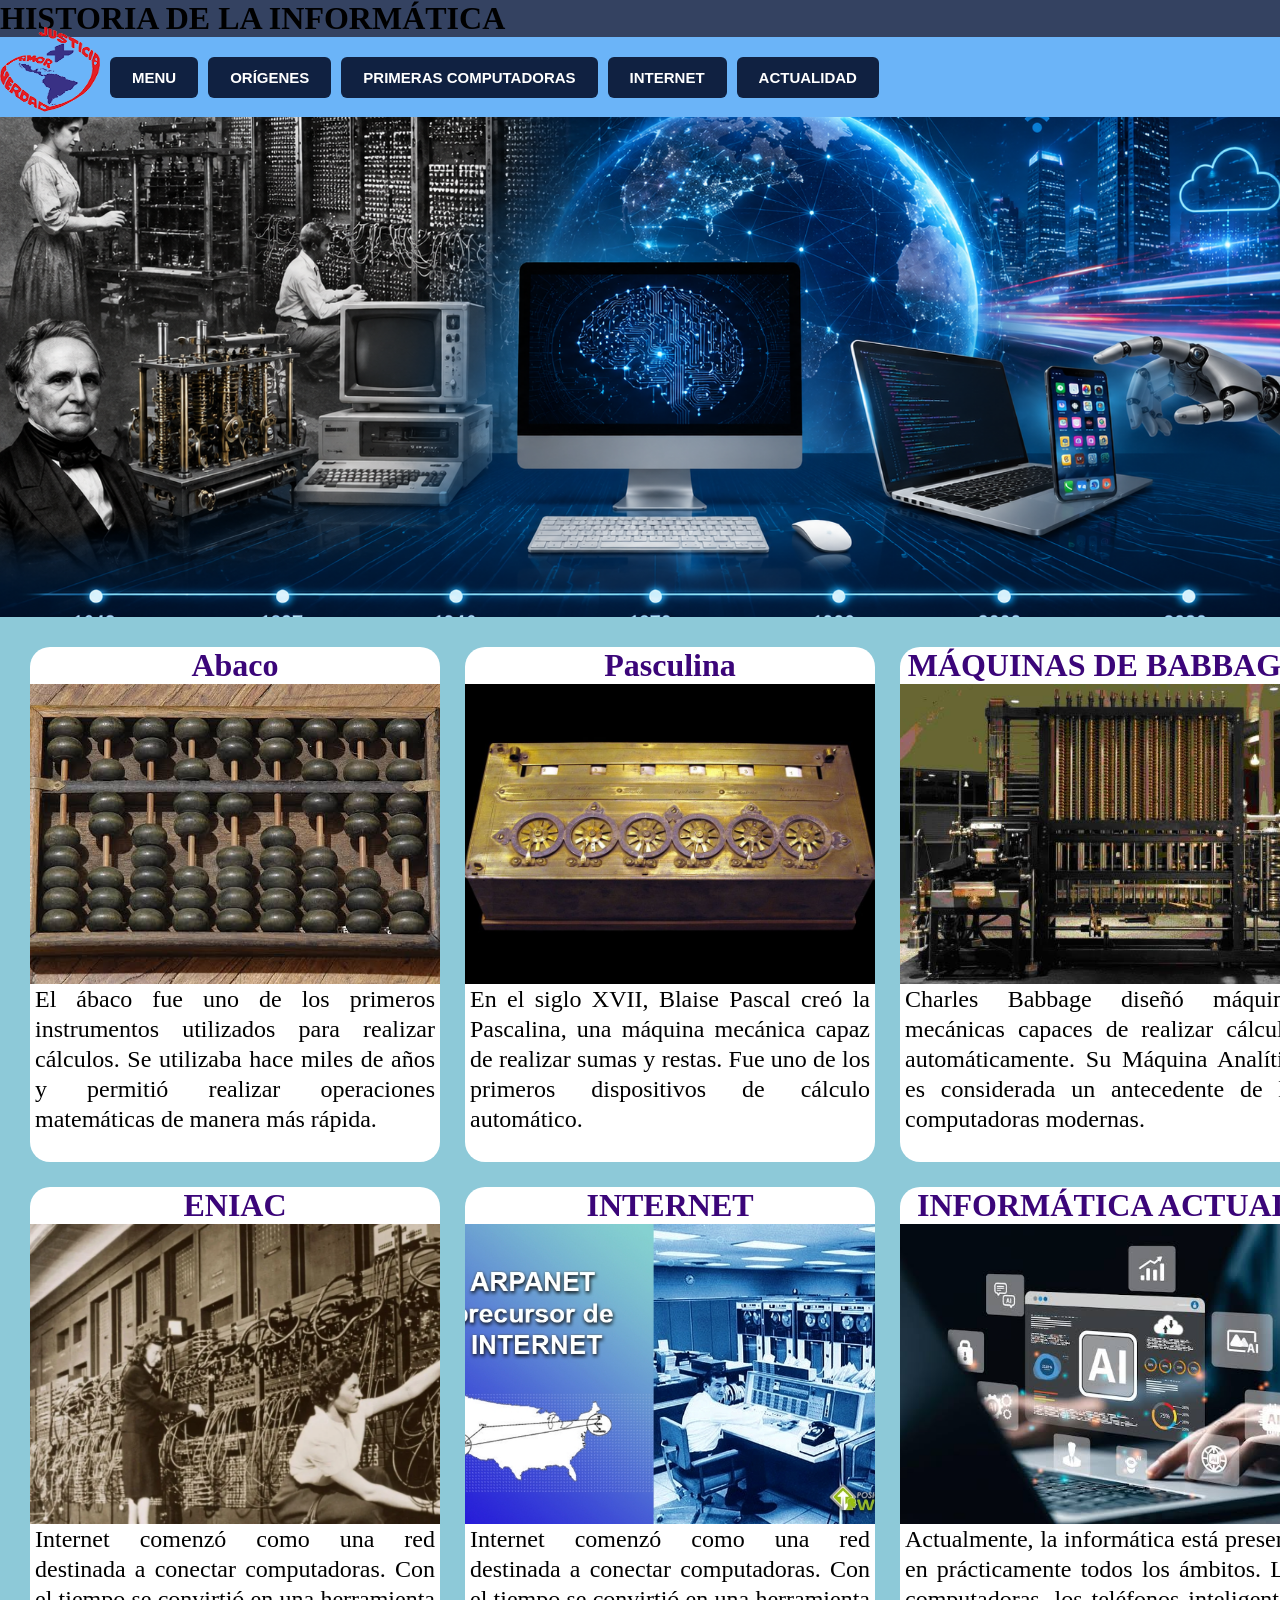
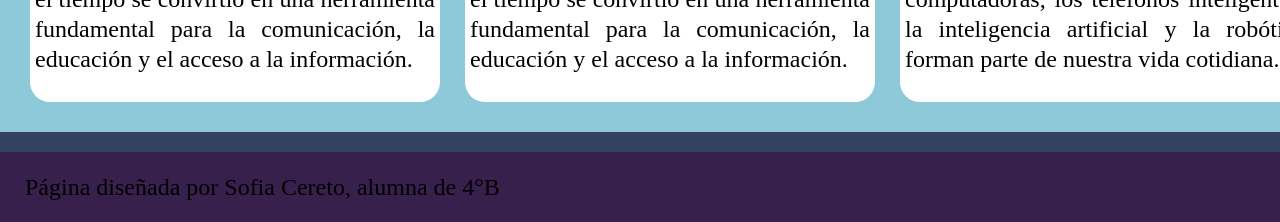
<file: index.html>
<!DOCTYPE html>
<html>
<head>
    <meta charset="UTF-8">
    <meta name="viewport" content="width=device-width, initial-scale=1.0">
    <title>TPCereto</title>
    <link href="styles.css" rel="stylesheet" type="text/css" />
</head>
<body>
  <h1>HISTORIA DE LA INFORMÁTICA</h1>     
<div id="contenedor">
      <div id="encabezado">
        <img src="img/logosagradocolegio.png"/>
        <a href="index.html"><button class="btn">MENU</button></a>
        <a href="origenes.html"><button class="btn">ORÍGENES</button></a>
        <a href="primerascomputadoras.html"><button class="btn">PRIMERAS COMPUTADORAS</button></a>
        <a href="internet.html"><button class="btn">INTERNET</button></a>
        <a href="actualidad.html"><button class="btn">ACTUALIDAD</button></a>
      </div>


      <div id="banner"></div>

      <div id="centro">

        <div class="cajas">
          <h2>Abaco</h2>
          <img src="img/images.jfif"/>
          <p>
            El ábaco fue uno de los primeros instrumentos utilizados para realizar cálculos. Se utilizaba hace miles de años y permitió realizar operaciones matemáticas de manera más rápida.
          </p>
        </div>
        <div class="cajas">
          <h2>Pasculina</h2>
          <img src="img/pascalina.jpg"/>
          <p>
           En el siglo XVII, Blaise Pascal creó la Pascalina, una máquina mecánica capaz de realizar sumas y restas. Fue uno de los primeros dispositivos de cálculo automático.
          </p>
        </div>
        <div class="cajas">
          <h2>MÁQUINAS DE BABBAGE</h2>
          <img src="img/máquina analítica..jpg"/>
          <p>
           Charles Babbage diseñó máquinas mecánicas capaces de realizar cálculos automáticamente. Su Máquina Analítica es considerada un antecedente de las computadoras modernas.
          </p>
        </div>
        <div class="cajas">
          <h2>ENIAC</h2>
          <img src="img/eniac.webp"/>
          <p>
           Internet comenzó como una red destinada a conectar computadoras. Con el tiempo se convirtió en una herramienta fundamental para la comunicación, la educación y el acceso a la información. 
          </p>
        </div>
        <div class="cajas">
          <h2>INTERNET</h2>
          <img src="img/ARPANET.jpg"/>
          <p>
          Internet comenzó como una red destinada a conectar computadoras. Con el tiempo se convirtió en una herramienta fundamental para la comunicación, la educación y el acceso a la información.
          </p>
        </div>
        <div class="cajas">
          <h2>INFORMÁTICA ACTUAL</h2>
          <img src="img/IA.jpg"/>
          <p>
           Actualmente, la informática está presente en prácticamente todos los ámbitos. Las computadoras, los teléfonos inteligentes, la inteligencia artificial y la robótica forman parte de nuestra vida cotidiana.
          </p>
        </div>
      </div>

      <div id="footer">
        <p>Página diseñada por Sofia Cereto, alumna de 4°B</p>
      </div>

    </div>
</div>
  </body>
</html>
</file>
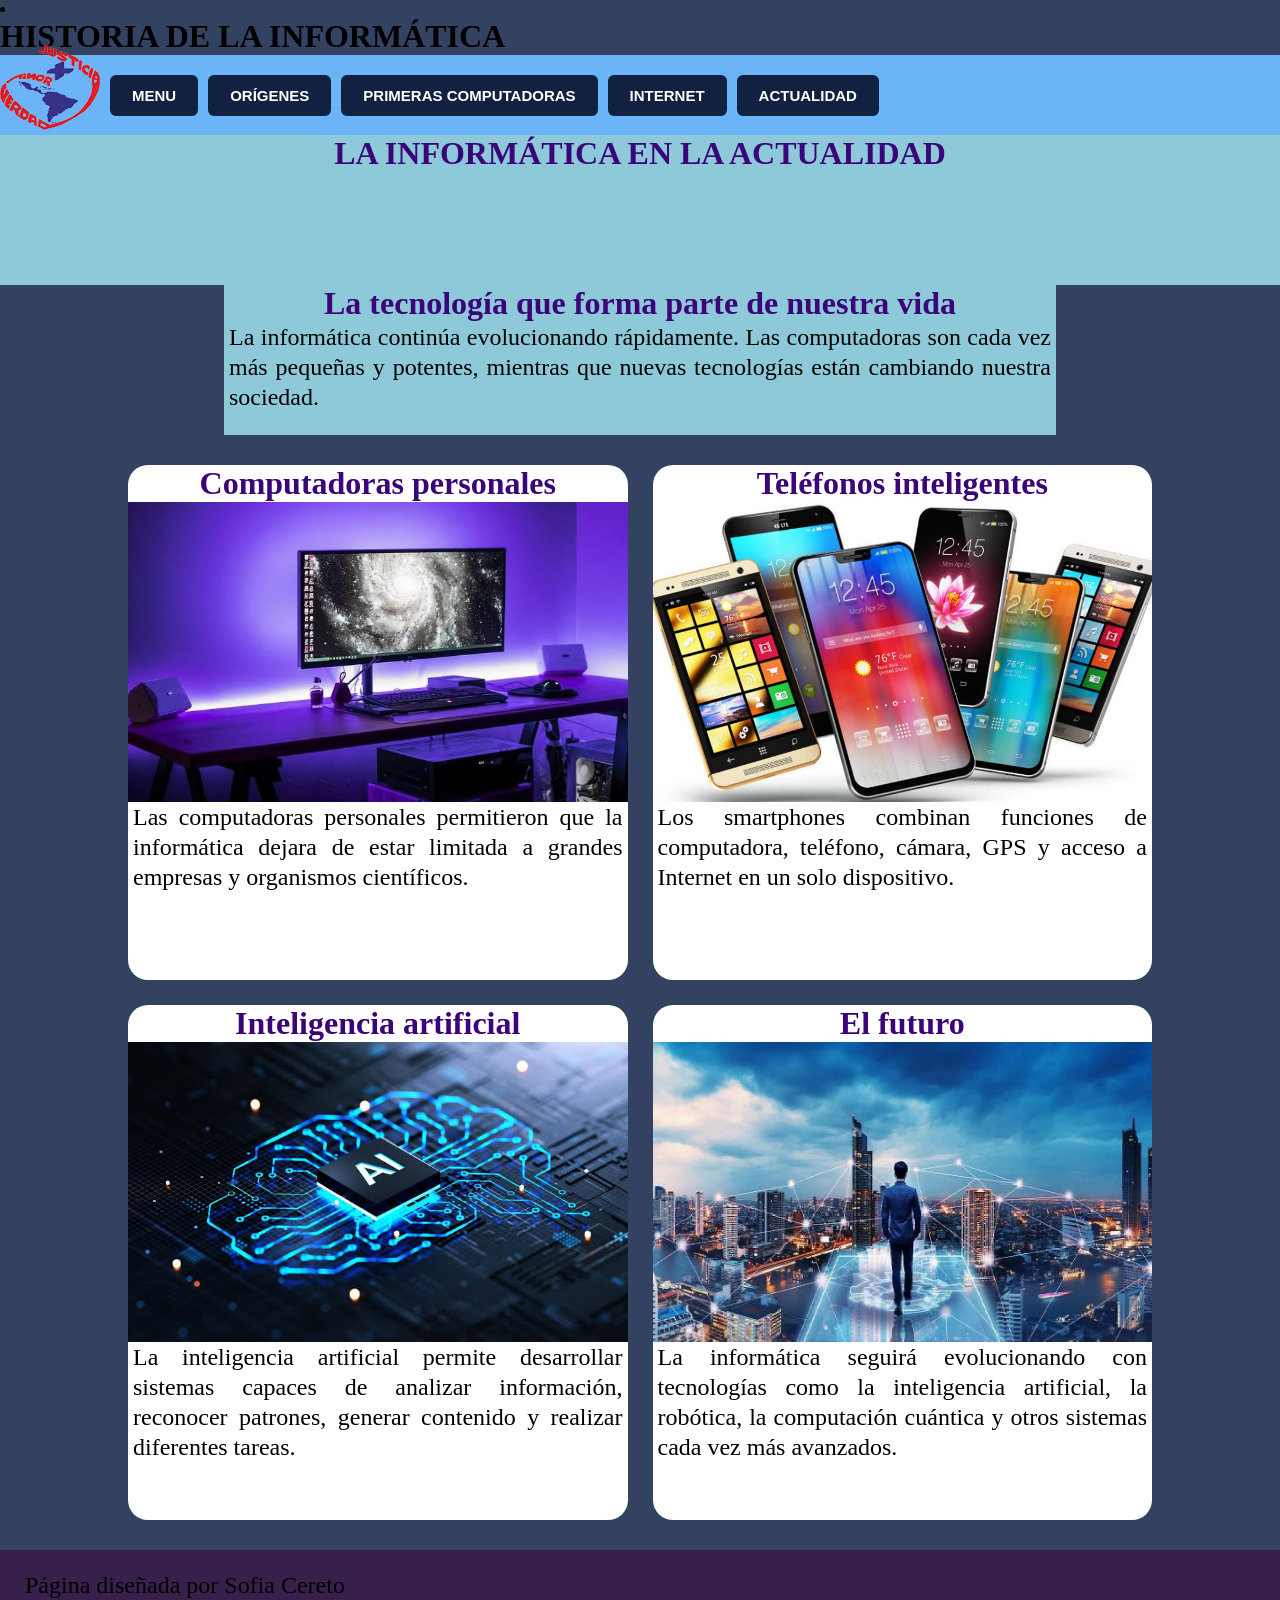
<file: actualidad.html>
<!DOCTYPE html>
<html>
<head>
    <meta charset="UTF-8">
    <meta name="viewport" content="width=device-width, initial-scale=1.0">
    <title>TPCereto</title>
    <link href="styles.css" rel="stylesheet" type="text/css" />
</head>
<body>
  <li><h1>HISTORIA DE LA INFORMÁTICA</h1></li>       
<div id="contenedor">
      <div id="encabezado">
        <img src="img/logosagradocolegio.png"/>
        <a href="index.html"><button class="btn">MENU</button></a>
        <a href="origenes.html"><button class="btn">ORÍGENES</button></a>
        <a href="primerascomputadoras.html"><button class="btn">PRIMERAS COMPUTADORAS</button></a>
        <a href="internet.html"><button class="btn">INTERNET</button></a>
        <a href="actualidad.html"><button class="btn">ACTUALIDAD</button></a>
      </div>
  
  <div id="banner2">
   <h2>LA INFORMÁTICA EN LA ACTUALIDAD</h2>
 </div>

<div id="banner1">
    
    <div class="contenido-banner">
        <h2>La tecnología que forma parte de nuestra vida</h2>

        <p>
            La informática continúa evolucionando rápidamente. Las computadoras son cada vez más pequeñas y potentes, mientras que nuevas tecnologías están cambiando nuestra sociedad.
        </p>
    </div>
</div>

  <div id="info">

        <div class="cajas">
          <h2>Computadoras personales</h2>
          <img src="img/Computadoras personales.jpg"/>
          <p>
            Las computadoras personales permitieron que la informática dejara de estar limitada a grandes empresas y organismos científicos.
          </p>
        </div>
        <div class="cajas">
          <h2>Teléfonos inteligentes</h2>
          <img src="img/Teléfonos inteligentes.jpg"/>
          <p>
           Los smartphones combinan funciones de computadora, teléfono, cámara, GPS y acceso a Internet en un solo dispositivo.
          </p>
        </div>
        <div class="cajas">
          <h2>Inteligencia artificial</h2>
          <img src="img/Inteligencia artificial.jpg"/>
          <p>
           La inteligencia artificial permite desarrollar sistemas capaces de analizar información, reconocer patrones, generar contenido y realizar diferentes tareas.
          </p>
        </div>
        <div class="cajas">
          <h2>El futuro</h2>
          <img src="img/El futuro.webp"/>
          <p>
           La informática seguirá evolucionando con tecnologías como la inteligencia artificial, la robótica, la computación cuántica y otros sistemas cada vez más avanzados.
          </p>
        </div>

    </div>
<div id="footer">
        <p>Página diseñada por Sofia Cereto</p>
      </div>

    </div>
</div>
  </body>
</html>
</file>
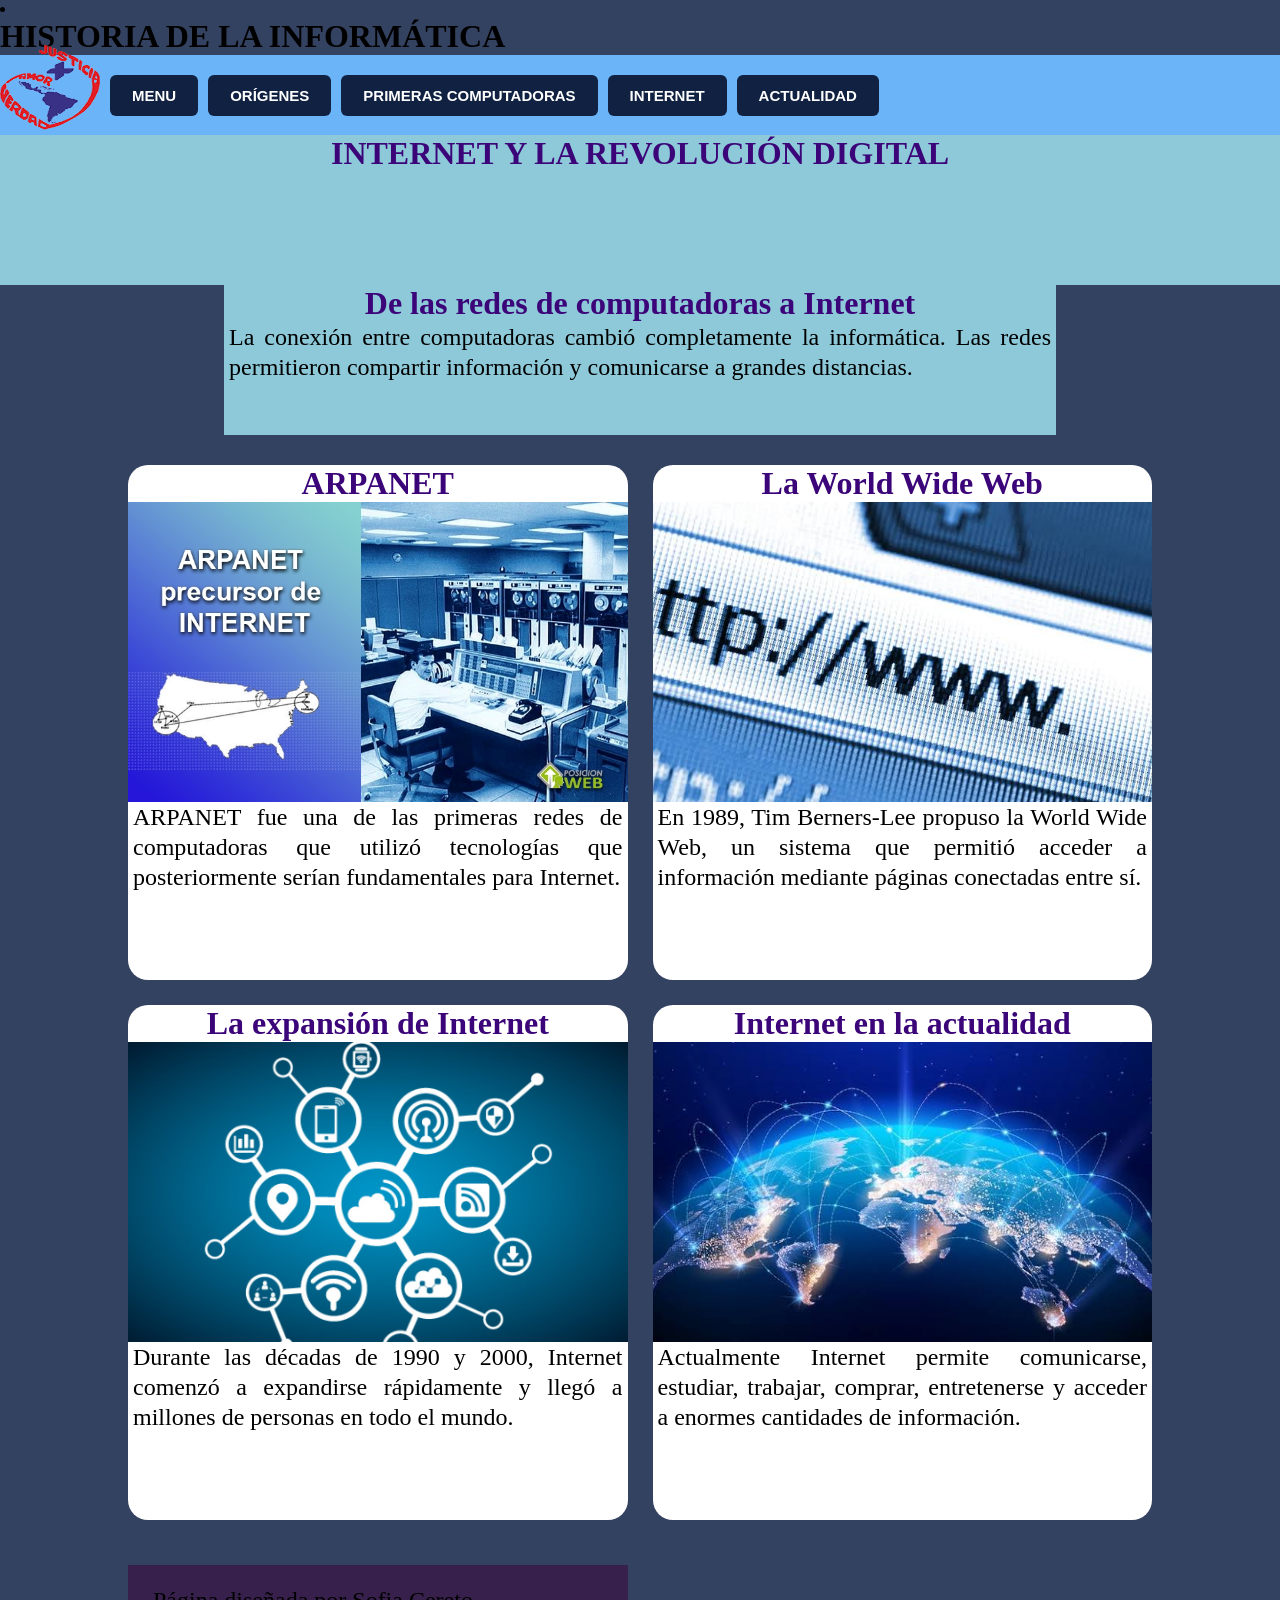
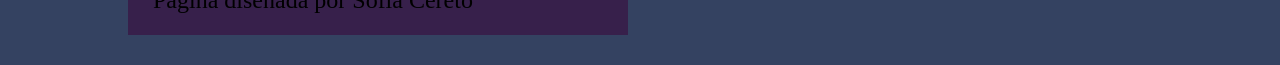
<file: internet.html>
<!DOCTYPE html>
<html>
<head>
    <meta charset="UTF-8">
    <meta name="viewport" content="width=device-width, initial-scale=1.0">
    <title>TPCereto</title>
    <link href="styles.css" rel="stylesheet" type="text/css" />
</head>
<body>
  <li><h1>HISTORIA DE LA INFORMÁTICA</h1></li>       
<div id="contenedor">
      <div id="encabezado">
        <img src="img/logosagradocolegio.png"/>
        <a href="index.html"><button class="btn">MENU</button></a>
        <a href="origenes.html"><button class="btn">ORÍGENES</button></a>
        <a href="primerascomputadoras.html"><button class="btn">PRIMERAS COMPUTADORAS</button></a>
        <a href="internet.html"><button class="btn">INTERNET</button></a>
        <a href="actualidad.html"><button class="btn">ACTUALIDAD</button></a>
      </div>
  
  <div id="banner2">
   <h2>INTERNET Y LA REVOLUCIÓN DIGITAL</h2>
 </div>

<div id="banner1">
    
    <div class="contenido-banner">
        <h2>De las redes de computadoras a Internet</h2>

        <p>
            La conexión entre computadoras cambió completamente la informática. Las redes permitieron compartir información y comunicarse a grandes distancias.
        </p>
    </div>
</div>

  <div id="info">

        <div class="cajas">
          <h2>ARPANET</h2>
          <img src="img/ARPANET.jpg"/>
          <p>
            ARPANET fue una de las primeras redes de computadoras que utilizó tecnologías que posteriormente serían fundamentales para Internet.
          </p>
        </div>
        <div class="cajas">
          <h2>La World Wide Web</h2>
          <img src="img/World Wide Web.jpg"/>
          <p>
           En 1989, Tim Berners-Lee propuso la World Wide Web, un sistema que permitió acceder a información mediante páginas conectadas entre sí.
          </p>
        </div>
        <div class="cajas">
          <h2>La expansión de Internet</h2>
          <img src="img/expansión de Internet.jpg"/>
          <p>
           Durante las décadas de 1990 y 2000, Internet comenzó a expandirse rápidamente y llegó a millones de personas en todo el mundo.
          </p>
        </div>
        <div class="cajas">
          <h2>Internet en la actualidad</h2>
          <img src="img/Internet en la actualidad.jpg"/>
          <p>
           Actualmente Internet permite comunicarse, estudiar, trabajar, comprar, entretenerse y acceder a enormes cantidades de información.
          </p>
        </div>
<div id="footer">
        <p>Página diseñada por Sofia Cereto</p>
      </div>

    </div>
</div>
  </body>
</html>
</file>
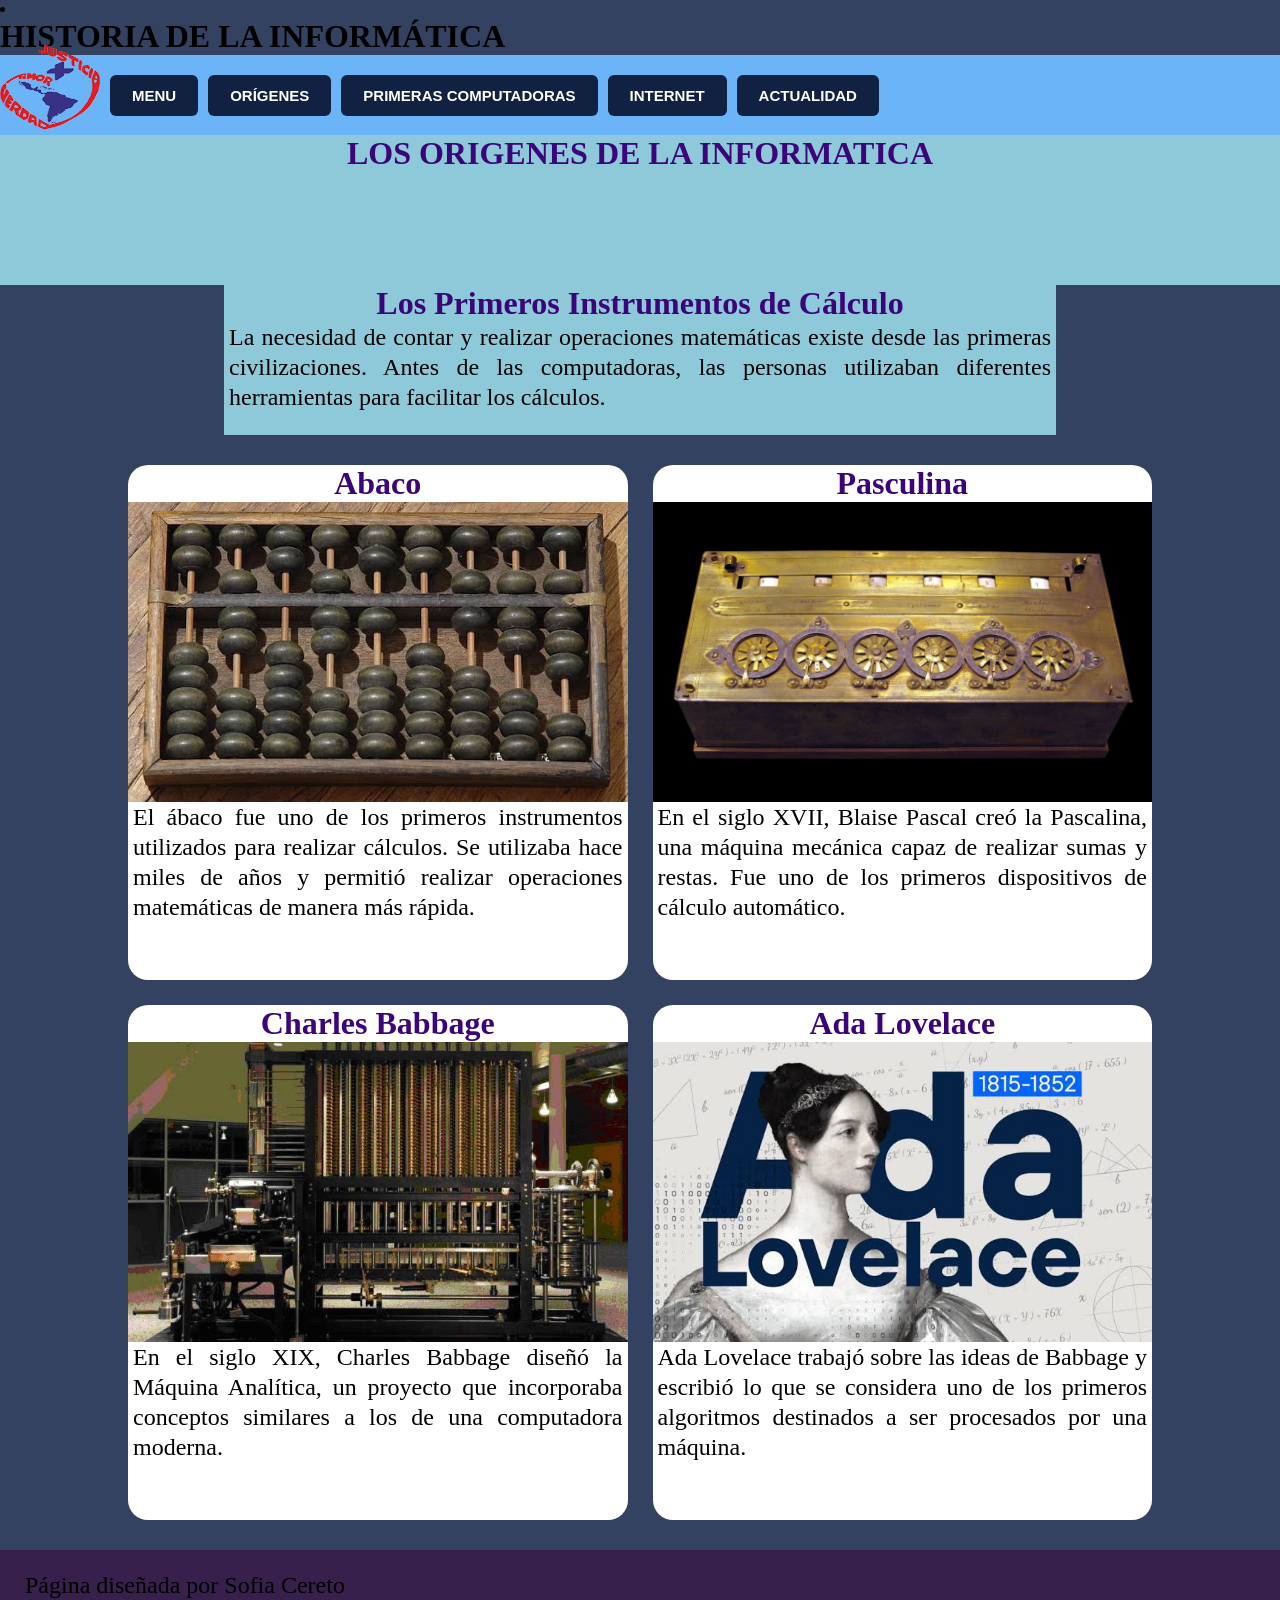
<file: origenes.html>
<!DOCTYPE html>
<html>
<head>
    <meta charset="UTF-8">
    <meta name="viewport" content="width=device-width, initial-scale=1.0">
    <title>TPCereto</title>
    <link href="styles.css" rel="stylesheet" type="text/css" />
</head>
<body>
  <li><h1>HISTORIA DE LA INFORMÁTICA</h1></li>       
<div id="contenedor">
      <div id="encabezado">
        <img src="img/logosagradocolegio.png"/>
        <a href="index.html"><button class="btn">MENU</button></a>
        <a href="origenes.html"><button class="btn">ORÍGENES</button></a>
        <a href="primerascomputadoras.html"><button class="btn">PRIMERAS COMPUTADORAS</button></a>
        <a href="internet.html"><button class="btn">INTERNET</button></a>
        <a href="actualidad.html"><button class="btn">ACTUALIDAD</button></a>
      </div>

 <div id="banner2">
   <h2>LOS ORIGENES DE LA INFORMATICA</h2>
 </div>

<div id="banner1">
    
    <div class="contenido-banner">
        <h2>Los Primeros Instrumentos de Cálculo</h2>

        <p>
            La necesidad de contar y realizar operaciones matemáticas existe desde las primeras civilizaciones. Antes de las computadoras, las personas utilizaban diferentes herramientas para facilitar los cálculos.
        </p>
    </div>
</div>

  <div id="info">

        <div class="cajas">
          <h2>Abaco</h2>
          <img src="img/images.jfif"/>
          <p>
            El ábaco fue uno de los primeros instrumentos utilizados para realizar cálculos. Se utilizaba hace miles de años y permitió realizar operaciones matemáticas de manera más rápida.
          </p>
        </div>
        <div class="cajas">
          <h2>Pasculina</h2>
          <img src="img/pascalina.jpg"/>
          <p>
           En el siglo XVII, Blaise Pascal creó la Pascalina, una máquina mecánica capaz de realizar sumas y restas. Fue uno de los primeros dispositivos de cálculo automático.
          </p>
        </div>
        <div class="cajas">
          <h2>Charles Babbage</h2>
          <img src="img/máquina analítica..jpg"/>
          <p>
           En el siglo XIX, Charles Babbage diseñó la Máquina Analítica, un proyecto que incorporaba conceptos similares a los de una computadora moderna.
          </p>
        </div>
        <div class="cajas">
          <h2>Ada Lovelace</h2>
          <img src="img/Ada Lovelace.jpg"/>
          <p>
           Ada Lovelace trabajó sobre las ideas de Babbage y escribió lo que se considera uno de los primeros algoritmos destinados a ser procesados por una máquina.
          </p>
        </div>
  </div>

</div>
<div id="footer">
        <p>Página diseñada por Sofia Cereto</p>
      </div>

    </div>
</div>
  </body>
</html>
</file>
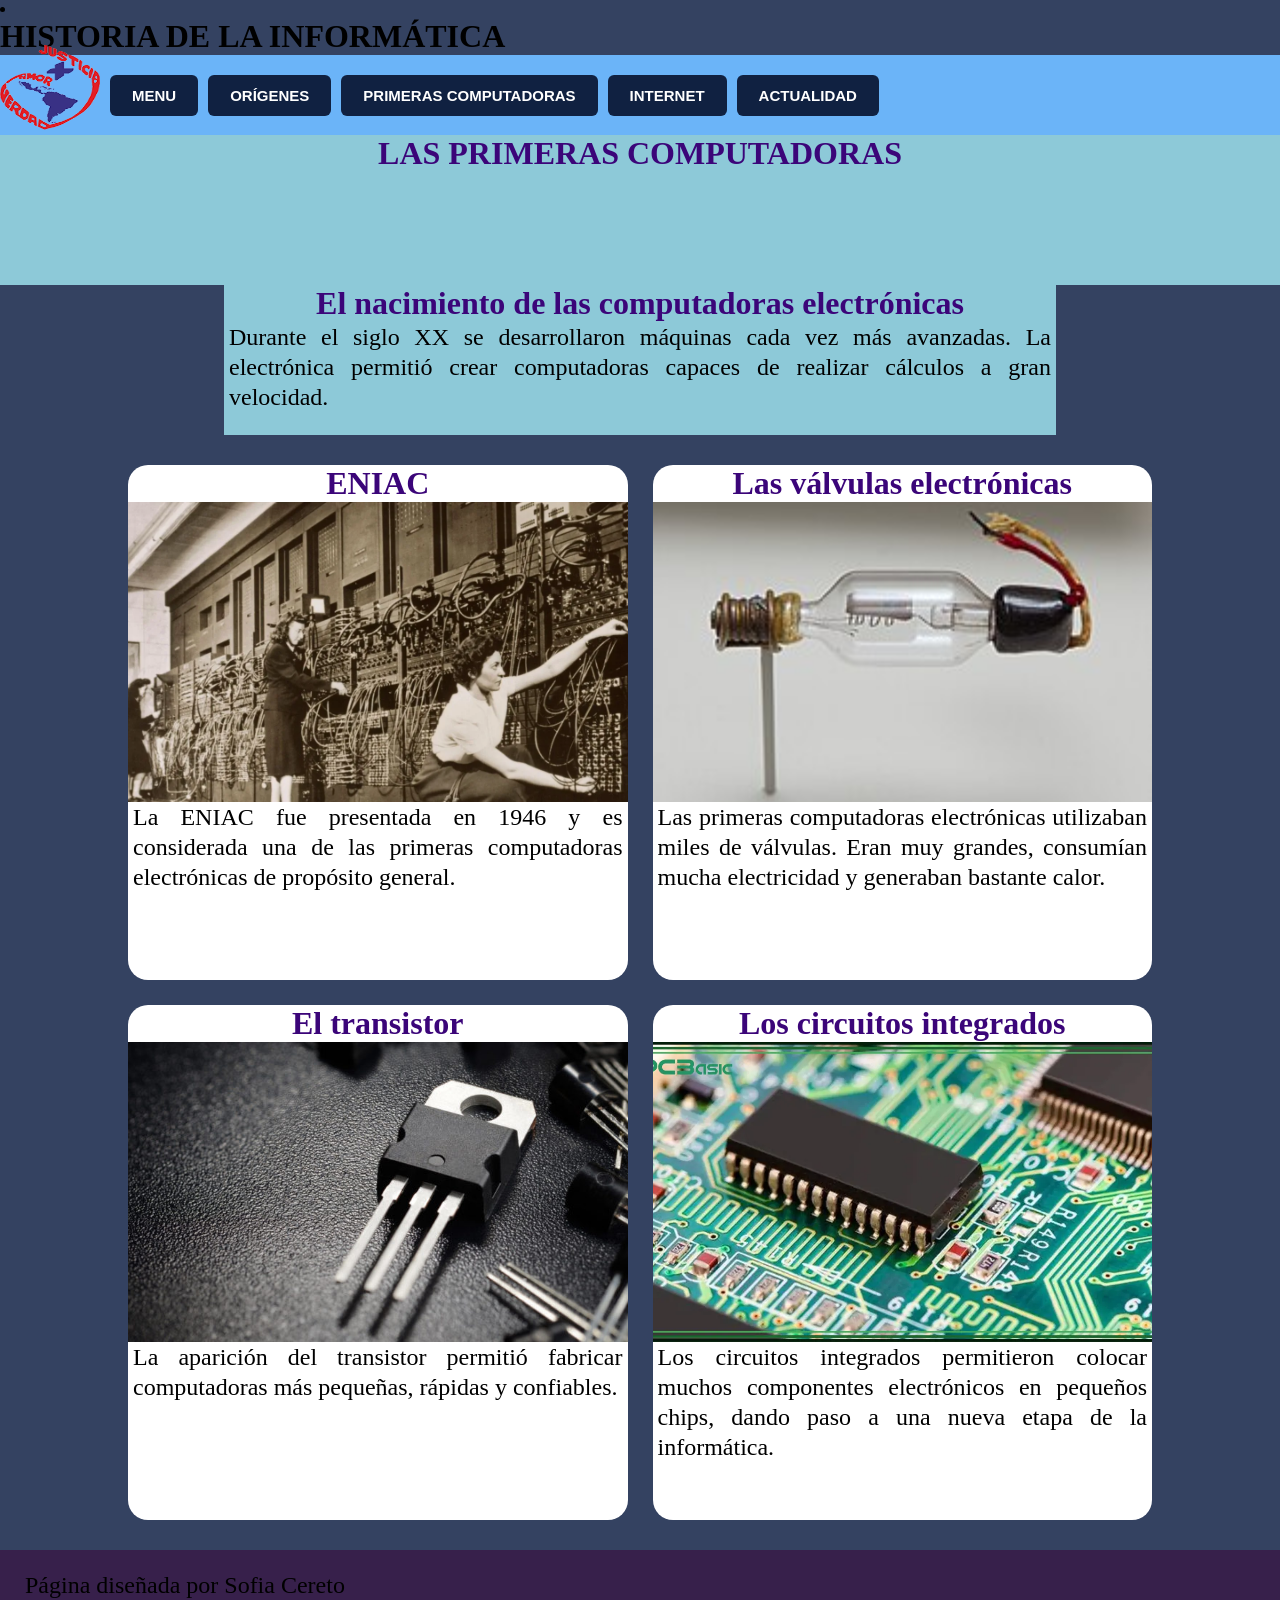
<file: primerascomputadoras.html>
<!DOCTYPE html>
<html>
<head>
    <meta charset="UTF-8">
    <meta name="viewport" content="width=device-width, initial-scale=1.0">
    <title>TPCereto</title>
    <link href="styles.css" rel="stylesheet" type="text/css" />
</head>
<body>
  <li><h1>HISTORIA DE LA INFORMÁTICA</h1></li>       
<div id="contenedor">
      <div id="encabezado">
        <img src="img/logosagradocolegio.png"/>
        <a href="index.html"><button class="btn">MENU</button></a>
        <a href="origenes.html"><button class="btn">ORÍGENES</button></a>
        <a href="primerascomputadoras.html"><button class="btn">PRIMERAS COMPUTADORAS</button></a>
        <a href="internet.html"><button class="btn">INTERNET</button></a>
        <a href="actualidad.html"><button class="btn">ACTUALIDAD</button></a>
      </div>

   <div id="banner2">
   <h2>LAS PRIMERAS COMPUTADORAS</h2>
 </div>

<div id="banner1">
    
    <div class="contenido-banner">
        <h2>El nacimiento de las computadoras electrónicas</h2>

        <p>
            Durante el siglo XX se desarrollaron máquinas cada vez más avanzadas. La electrónica permitió crear computadoras capaces de realizar cálculos a gran velocidad.
        </p>
    </div>
</div>

  <div id="info">

        <div class="cajas">
          <h2>ENIAC</h2>
          <img src="img/eniac.webp"/>
          <p>
            La ENIAC fue presentada en 1946 y es considerada una de las primeras computadoras electrónicas de propósito general.
          </p>
        </div>
        <div class="cajas">
          <h2>Las válvulas electrónicas</h2>
          <img src="img/válvulas electrónicas.jpg"/>
          <p>
           Las primeras computadoras electrónicas utilizaban miles de válvulas. Eran muy grandes, consumían mucha electricidad y generaban bastante calor.
          </p>
        </div>
        <div class="cajas">
          <h2>El transistor</h2>
          <img src="img/transistores.jpg"/>
          <p>
           La aparición del transistor permitió fabricar computadoras más pequeñas, rápidas y confiables.
          </p>
        </div>
        <div class="cajas">
          <h2>Los circuitos integrados</h2>
          <img src="img/circuitos integrados.webp"/>
          <p>
           Los circuitos integrados permitieron colocar muchos componentes electrónicos en pequeños chips, dando paso a una nueva etapa de la informática.
          </p>
        </div>
  </div>
<div id="footer">
        <p>Página diseñada por Sofia Cereto</p>
      </div>

    </div>
</div>
  </body>
</html>
</file>
<file: styles.css>
@charset "utf-8";

#footer {
  text-align: center;
  padding: 20px;
  background-color: #37204b;
  color: #eac5fc;
  font-size: 14px;
  margin-top: 20px;
}

*{
	margin:0px;
	border:0px; 
	padding:0px; 
	}


body {
	background-color: #344261; 
	}

h1 {

    color: #000000;
    text-align: left;
    font-family: 'Times New Roman', Times, serif, ;
    font-size: 32px;
}
#contenedor {
	margin: auto; /* Centra el contenedor horizontalmente */
	height: auto; /* Altura automática, se adapta al contenido */
	width: 100%; /* Ocupa el 90% del ancho de la ventana */
	}


#encabezado {
    background-color: #6bb4f8;
    height: 80px;
	width: 100%;
    display: flex;
    justify-content: left;
    align-items: center;
    gap: 10px;
}

.btn {
    padding: 12px 22px;
    font-size: 15px;
    font-weight: bold;
    color: white;
	font-family: 'Times New Roman', Times, serif, ;
    background-color: #102141;
    border-radius: 6px;
    cursor: pointer;
}

#encabezado img {
    width: 100px;
    height: 100px;
}


#banner {
    height: 500px;
	width: 100%;
    background-image: url("img/banner.png");
    background-size: cover;
    background-position: center;
	position: center;
}


#centro {
    background-color: #344261;
    padding: 30px;
    display: grid;
    grid-template-columns: repeat(3, 1fr);
    gap: 25px;
}


.cajas {
    width: 100%;
    height: 500px;
    object-fit: cover;
    display: block;
    margin: 0;
    color: rgb(0, 0, 0);
	background-color: #FFF;
    border-radius: 20px;
    padding-bottom: 15px;
}


.cajas img {
    width: 100%;
    height: 300px;
    object-fit: cover;
    display: block;
}
h2 {

    color: #3b0579;
    text-align: center;
    font-family: 'Times New Roman', Times, serif, ;
    font-size: 32px;

}

#centro {
	background-color: rgb(141, 201, 216); 
	height: auto; 
	overflow: hidden; 
	width: 100%;
}



p {
	font-family: "Times New Roman", Times, serif; 
	font-size: 24px; 
	color: #000000; 
	text-align: justify; 
	margin-right: 5px; 
	margin-left: 5px; 
	line-height: 30px; 
}

#banner2 {
    background-color: rgb(141, 201, 216);
    height: 150px;
	width: 100%;
    display: flex;
    justify-content: center;
    gap: 10px;
    margin: auto;
}

#banner1 {
    background-color: rgb(141, 201, 216);
    height: 150px;
	width: 65%;
    display: flex;
    justify-content: center;
    gap: 10px;
    margin: auto;
}


.contenido-banner1 h2 {
    color: rgb(23, 21, 51);
    font-family: "Times New Roman", Times, serif;
    font-size: 28px;
    margin-bottom: 250px;
}

.contenido-banner p {
    color: rgb(0, 0, 0);
    font-family: "Times New Roman", Times, serif;
    font-size: 24px;
    max-width: 1000px;
}

#info {
    width: 80%;
    margin: 30px auto;
    display: grid;
    grid-template-columns: repeat(2, 1fr);
    gap: 25px;
}

.caja-info {
    background-color: #37204b;
    color: white;
    border-radius: 10px;
    overflow: hidden;
    padding-bottom: 15px;
}

.caja-info h3 {
    background-color: #6bb4f8;
    color: white;
    font-family: Arial, sans-serif;
    font-size: 20px;
    margin: 0;
    padding: 15px;
}


h3 {
	font-family: Tahoma, Geneva, sans-serif; 
	font-size: 18px; 
	color: #F00; 
	text-align: center; 
	text-transform: uppercase; 
	margin-bottom: 60px; 
	margin-top:20; 
}

#pie {
	font-family: Arial, Helvetica, sans-serif; 
	font-size: 16px; 
	font-weight: 100; 
	color: #FFF; 
	background-color: #000; 
	text-align: center; 
	line-height: 30px; 
	vertical-align: middle; 
	height: 40px; 
}
</file>
